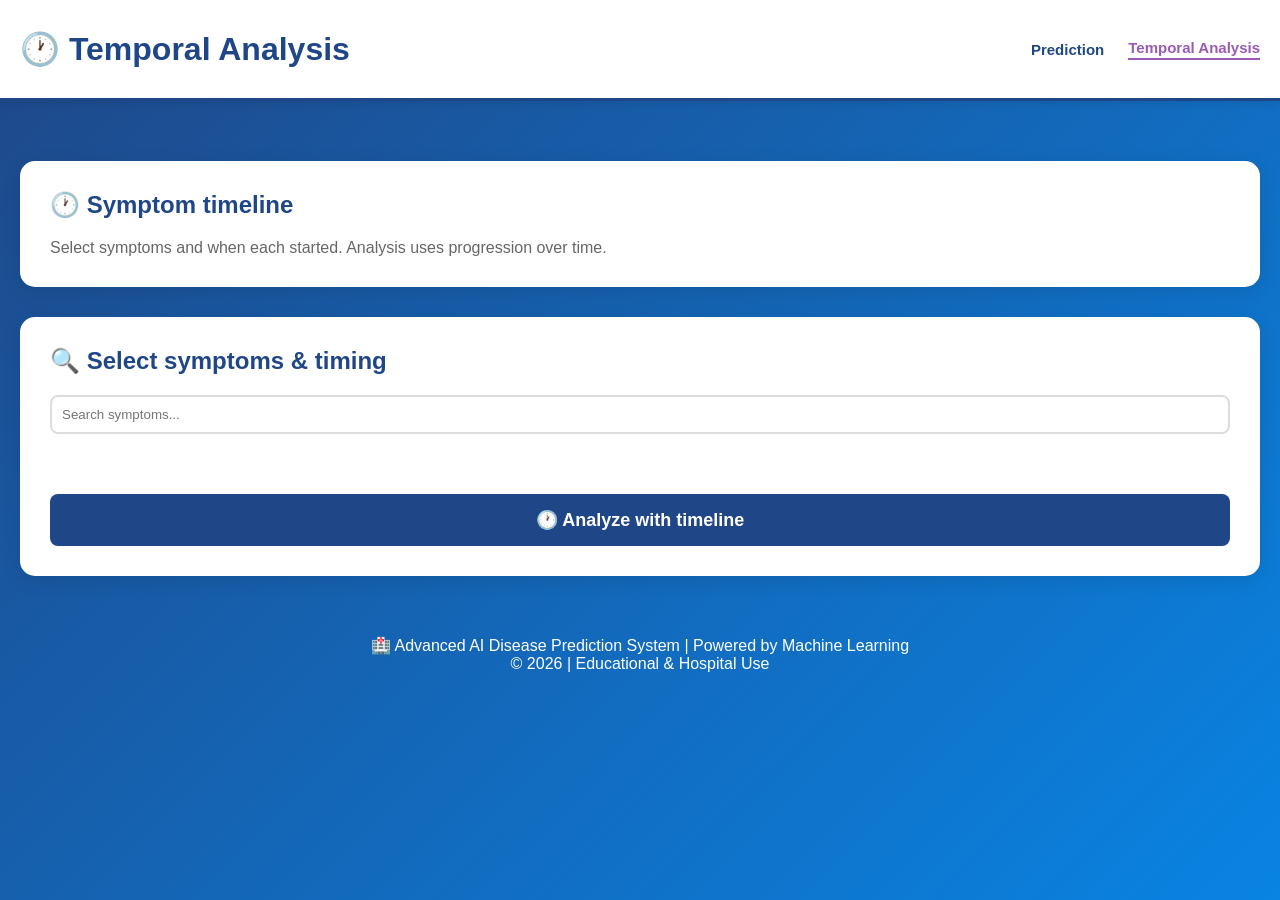
<file: templates/temporal_analysis.html>
<!DOCTYPE html>
<html lang="en">
<head>
    <meta charset="UTF-8">
    <meta name="viewport" content="width=device-width, initial-scale=1.0">
    <title>🕐 Temporal Analysis - Disease Prediction</title>
    <style>
        * {
            margin: 0;
            padding: 0;
            box-sizing: border-box;
        }

        :root {
            --primary: #1F4788;
            --secondary: #0984e3;
            --success: #27ae60;
            --warning: #f39c12;
            --danger: #e74c3c;
            --light: #ecf0f1;
            --dark: #2c3e50;
            --accent: #9b59b6;
        }

        body {
            font-family: 'Segoe UI', Tahoma, Geneva, Verdana, sans-serif;
            background: linear-gradient(135deg, var(--primary) 0%, var(--secondary) 100%);
            min-height: 100vh;
            color: var(--dark);
        }

        .container {
            max-width: 1400px;
            margin: 0 auto;
            padding: 20px;
        }

        header {
            background: white;
            padding: 30px 0;
            border-bottom: 3px solid var(--primary);
            margin-bottom: 40px;
            box-shadow: 0 2px 10px rgba(0, 0, 0, 0.1);
        }

        .header-content {
            max-width: 1400px;
            margin: 0 auto;
            padding: 0 20px;
            display: flex;
            justify-content: space-between;
            align-items: center;
        }

        .logo {
            font-size: 32px;
            font-weight: bold;
            color: var(--primary);
            display: flex;
            align-items: center;
            gap: 10px;
        }

        .system-badge {
            background: linear-gradient(135deg, var(--accent), #e74c3c);
            color: white;
            padding: 8px 15px;
            border-radius: 20px;
            font-size: 12px;
            font-weight: bold;
            animation: pulse 2s infinite;
        }

        @keyframes pulse {
            0%, 100% { transform: scale(1); }
            50% { transform: scale(1.05); }
        }

        .card {
            background: white;
            border-radius: 15px;
            padding: 30px;
            box-shadow: 0 5px 20px rgba(0, 0, 0, 0.1);
            margin-bottom: 30px;
        }

        .card h2 {
            color: var(--primary);
            margin-bottom: 20px;
            font-size: 24px;
        }

        .temporal-toggle {
            background: linear-gradient(135deg, var(--accent), #8e44ad);
            color: white;
            padding: 15px;
            border-radius: 10px;
            margin-bottom: 20px;
            display: flex;
            align-items: center;
            justify-content: space-between;
        }

        .toggle-switch {
            position: relative;
            width: 60px;
            height: 30px;
            background: rgba(255,255,255,0.3);
            border-radius: 15px;
            cursor: pointer;
        }

        .toggle-switch.active {
            background: var(--success);
        }

        .toggle-slider {
            position: absolute;
            top: 3px;
            left: 3px;
            width: 24px;
            height: 24px;
            background: white;
            border-radius: 50%;
            transition: 0.3s;
        }

        .toggle-switch.active .toggle-slider {
            left: 33px;
        }

        .symptom-list {
            display: grid;
            grid-template-columns: repeat(auto-fill, minmax(200px, 1fr));
            gap: 10px;
        }

        .symptom-checkbox {
            display: flex;
            align-items: center;
            padding: 10px;
            background: #f9f9f9;
            border: 2px solid #ddd;
            border-radius: 8px;
            cursor: pointer;
            transition: all 0.2s ease;
        }

        .symptom-checkbox:hover {
            border-color: var(--primary);
            background: #f0f5ff;
        }

        .symptom-checkbox input {
            width: auto;
            margin-right: 8px;
            cursor: pointer;
        }

        .temporal-input {
            display: none;
            margin-top: 10px;
            padding: 10px;
            background: #fff3cd;
            border-left: 4px solid var(--warning);
            border-radius: 5px;
        }

        .temporal-input.show {
            display: block;
        }

        .temporal-input label {
            display: block;
            font-size: 12px;
            color: #856404;
            margin-bottom: 5px;
        }

        .temporal-input select {
            width: 100%;
            padding: 5px;
            border: 1px solid #ffc107;
            border-radius: 5px;
        }

        .btn-primary {
            background: var(--primary);
            color: white;
            padding: 15px 30px;
            border: none;
            border-radius: 8px;
            cursor: pointer;
            font-size: 18px;
            font-weight: bold;
            transition: all 0.3s ease;
            width: 100%;
            margin-top: 20px;
        }

        .btn-primary:hover {
            background: var(--secondary);
            transform: translateY(-2px);
        }

        .results-section {
            display: none;
        }

        .results-section.show {
            display: block;
        }

        .prediction-box {
            background: linear-gradient(135deg, var(--primary) 0%, var(--secondary) 100%);
            color: white;
            padding: 30px;
            border-radius: 15px;
            margin-bottom: 20px;
            text-align: center;
        }

        .disease-name {
            font-size: 36px;
            font-weight: bold;
            margin-bottom: 15px;
        }

        .temporal-badge {
            background: var(--accent);
            color: white;
            padding: 10px 20px;
            border-radius: 20px;
            display: inline-block;
            margin: 10px 0;
            font-size: 14px;
        }

        .models-grid {
            display: grid;
            grid-template-columns: repeat(auto-fit, minmax(200px, 1fr));
            gap: 15px;
            margin: 20px 0;
        }

        .model-card {
            background: #f9f9f9;
            border: 2px solid #ddd;
            border-radius: 10px;
            padding: 15px;
            text-align: center;
        }

        .loading {
            text-align: center;
            padding: 40px;
            color: var(--primary);
            font-weight: bold;
        }

        .spinner {
            border: 4px solid #f3f3f3;
            border-top: 4px solid var(--primary);
            border-radius: 50%;
            width: 40px;
            height: 40px;
            animation: spin 1s linear infinite;
            margin: 0 auto 20px;
        }

        @keyframes spin {
            0% { transform: rotate(0deg); }
            100% { transform: rotate(360deg); }
        }

        .disclaimer {
            background: var(--warning);
            color: white;
            padding: 15px;
            border-radius: 8px;
            margin-top: 20px;
            font-size: 13px;
        }

        footer {
            text-align: center;
            padding: 20px;
            color: white;
            margin-top: 40px;
        }

        .nav-links {
            display: flex;
            gap: 24px;
            align-items: center;
        }

        .nav-links a {
            color: var(--primary);
            text-decoration: none;
            font-weight: 600;
            font-size: 15px;
        }

        .nav-links a.active {
            color: var(--accent);
            border-bottom: 2px solid var(--accent);
            padding-bottom: 2px;
        }
    </style>
</head>
<body>
    <header>
        <div class="header-content">
            <div class="logo">🕐 Temporal Analysis</div>
            <nav class="nav-links">
                <a href="/">Prediction</a>
                <a href="/temporal" class="active">Temporal Analysis</a>
            </nav>
        </div>
    </header>

    <div class="container">
        <div class="card">
            <h2>🕐 Symptom timeline</h2>
            <p style="color: #666; margin-bottom: 0;">Select symptoms and when each started. Analysis uses progression over time.</p>
        </div>

        <div class="card" id="symptomCard">
            <h2>🔍 Select symptoms &amp; timing</h2>
            <div style="margin-bottom: 20px;">
                <input type="text" id="symptomSearch" placeholder="Search symptoms..."
                    style="width: 100%; padding: 10px; border: 2px solid #ddd; border-radius: 8px;">
            </div>
            <div class="symptom-list" id="symptomList"></div>
            <div id="selectedTags" style="margin-top: 20px; display: flex; flex-wrap: wrap; gap: 10px;"></div>
            <button class="btn-primary" onclick="predictDisease()">🕐 Analyze with timeline</button>
        </div>

        <!-- Results Section -->
        <div class="results-section" id="resultsSection">
            <div id="resultsContent"></div>
        </div>

        <footer>
            <p>🏥 Advanced AI Disease Prediction System | Powered by Machine Learning</p>
            <p>© 2026 | Educational & Hospital Use</p>
        </footer>
    </div>

    <script>
        let allSymptoms = [];
        let selectedSymptoms = [];
        const temporalEnabled = {{ 'true' if temporal_available else 'false' }};
        let symptomTimeline = {};

        document.addEventListener('DOMContentLoaded', () => {
            if (!temporalEnabled) {
                document.getElementById('symptomCard').innerHTML =
                    '<p style="color: var(--danger);">Temporal analysis is not available. Use the <a href="/">Prediction</a> page.</p>';
                return;
            }
            loadSymptoms();
            document.getElementById('symptomSearch').addEventListener('input', filterSymptoms);
        });

        async function loadSymptoms() {
            try {
                const response = await fetch('/api/get-all-data');
                const data = await response.json();
                allSymptoms = data.symptoms || [];
                displaySymptoms(allSymptoms);
            } catch (error) {
                console.error('Error loading symptoms:', error);
                alert('Error loading symptoms');
            }
        }

        function displaySymptoms(symptoms) {
            const list = document.getElementById('symptomList');
            list.innerHTML = '';

            symptoms.forEach(symptom => {
                const container = document.createElement('div');
                
                const label = document.createElement('label');
                label.className = 'symptom-checkbox';
                label.innerHTML = `
                    <input type="checkbox" value="${symptom.id}" onchange="updateSelectedSymptoms()">
                    <span>${symptom.name}</span>
                `;
                
                const temporalInput = document.createElement('div');
                temporalInput.className = 'temporal-input';
                temporalInput.id = `temporal-${symptom.id}`;
                temporalInput.innerHTML = `
                    <label>When did this symptom start?</label>
                    <select onchange="updateTimeline(${symptom.id}, this.value)">
                        <option value="1">1 hour ago</option>
                        <option value="3">3 hours ago</option>
                        <option value="6">6 hours ago</option>
                        <option value="12">12 hours ago</option>
                        <option value="24" selected>1 day ago</option>
                        <option value="48">2 days ago</option>
                        <option value="72">3 days ago</option>
                        <option value="96">4 days ago</option>
                        <option value="120">5 days ago</option>
                        <option value="168">1 week ago</option>
                    </select>
                `;
                
                container.appendChild(label);
                container.appendChild(temporalInput);
                list.appendChild(container);
            });
        }

        function updateTimeline(symptomId, hoursAgo) {
            const symptom = allSymptoms.find(s => s.id == symptomId);
            if (symptom) {
                symptomTimeline[symptomId] = {
                    symptom: symptom.name,
                    symptom_id: symptomId,
                    started_hours_ago: parseFloat(hoursAgo)
                };
            }
        }

        function filterSymptoms() {
            const search = document.getElementById('symptomSearch').value.toLowerCase();
            const filtered = allSymptoms.filter(s => s.name.toLowerCase().includes(search));
            displaySymptoms(filtered);
        }

        function updateSelectedSymptoms() {
            const checked = document.querySelectorAll('#symptomList input:checked');
            selectedSymptoms = [];

            checked.forEach(input => {
                const symptomName = input.nextElementSibling.textContent;
                const symptomId = input.value;
                selectedSymptoms.push({ id: symptomId, name: symptomName });
                
                const temporalInput = document.getElementById(`temporal-${symptomId}`);
                if (temporalInput) {
                    temporalInput.classList.add('show');
                }
                if (!symptomTimeline[symptomId]) {
                    updateTimeline(symptomId, 24);
                }
            });

            document.querySelectorAll('.temporal-input').forEach(input => {
                const symptomId = input.id.replace('temporal-', '');
                const isChecked = selectedSymptoms.some(s => s.id == symptomId);
                if (!isChecked) {
                    input.classList.remove('show');
                    delete symptomTimeline[symptomId];
                }
            });

            displaySelectedTags();
        }

        function displaySelectedTags() {
            const container = document.getElementById('selectedTags');
            container.innerHTML = '';

            selectedSymptoms.forEach(symptom => {
                const tag = document.createElement('div');
                const timeInfo = temporalEnabled && symptomTimeline[symptom.id] 
                    ? ` (${symptomTimeline[symptom.id].started_hours_ago}h ago)` 
                    : '';
                
                tag.style.cssText = 'background: var(--secondary); color: white; padding: 8px 12px; border-radius: 20px; font-size: 14px; display: flex; align-items: center; gap: 8px;';
                tag.innerHTML = `
                    ${symptom.name}${timeInfo}
                    <button style="background: none; border: none; color: white; cursor: pointer; font-size: 16px;" onclick="removeSymptom('${symptom.id}')">✕</button>
                `;
                container.appendChild(tag);
            });
        }

        function removeSymptom(id) {
            document.querySelector(`#symptomList input[value="${id}"]`).checked = false;
            updateSelectedSymptoms();
        }

        async function predictDisease() {
            if (selectedSymptoms.length === 0) {
                alert('Please select at least one symptom');
                return;
            }

            const resultsSection = document.getElementById('resultsSection');
            const resultsContent = document.getElementById('resultsContent');

            if (!temporalEnabled) return;

            const timelineArray = selectedSymptoms.map(s => symptomTimeline[s.id]).filter(Boolean);
            if (timelineArray.length !== selectedSymptoms.length) {
                alert('Please set when each selected symptom started.');
                return;
            }

            resultsContent.innerHTML = '<div class="loading"><div class="spinner"></div>Analyzing symptom progression...</div>';
            resultsSection.classList.add('show');

            try {
                const formData = new FormData();
                selectedSymptoms.forEach(s => formData.append('symptom', s.id));
                formData.append('symptom_timeline', JSON.stringify(timelineArray));

                const response = await fetch('/predict/temporal', { method: 'POST', body: formData });
                const result = await response.json();

                if (result.status === 'success') {
                    displayResults(result);
                } else {
                    resultsContent.innerHTML = `<div class="alert" style="background: #fee; color: var(--danger);">${result.message || 'No matching diseases found.'}</div>`;
                }
            } catch (error) {
                console.error('Error:', error);
                resultsContent.innerHTML = '<div class="alert" style="background: #fee; color: var(--danger);">Error making prediction</div>';
            }
        }

        function displayResults(result) {
            const top = result.top_prediction;
            const temporal = result.temporal_analysis;

            const temporalHTML = temporal ? `
                <div class="card" style="border-left: 4px solid var(--accent);">
                    <h2>🕐 Temporal Analysis</h2>
                    ${temporal.ml_consistent ? `
                        <div style="background: #d4edda; border: 2px solid #28a745; padding: 15px; border-radius: 10px; margin-bottom: 20px;">
                            <strong style="color: #155724;">✅ CONSISTENCY VERIFIED</strong>
                            <p style="color: #155724; margin-top: 5px;">ML and Temporal Analysis AGREE on diagnosis. High reliability prediction.</p>
                        </div>
                    ` : `
                        <div style="background: #fff3cd; border: 2px solid #ffc107; padding: 15px; border-radius: 10px; margin-bottom: 20px;">
                            <strong style="color: #856404;">⚠️ TEMPORAL CONTEXT</strong>
                            <p style="color: #856404; margin-top: 5px;">Temporal analysis provides urgency assessment. Primary diagnosis from ML models.</p>
                        </div>
                    `}
                    <div class="temporal-badge">
                        ⚡ Symptom Velocity: ${temporal.temporal_analysis.velocity.toFixed(4)} symptoms/hour
                        (${temporal.temporal_analysis.velocity_description})
                    </div>
                    <div style="margin-top: 20px;">
                        <p><strong>Time Span:</strong> ${temporal.temporal_analysis.time_span}</p>
                        <p><strong>Care suggestion:</strong> <span style="color: #555; font-weight: normal;">${temporal.urgency_assessment.message}</span></p>
                    </div>
                </div>
            ` : '';

            const modelsHTML = result.ml_models.individual_predictions.map(m => `
                <div class="model-card">
                    <div style="font-weight: bold; color: var(--primary); margin-bottom: 10px;">${m.name}</div>
                    <div style="font-size: 18px; color: var(--dark); margin-bottom: 8px;">${m.predicted_disease}</div>
                    <div style="color: var(--secondary); font-weight: bold;">${m.confidence}% confidence</div>
                </div>
            `).join('');

            const bestModelHTML = result.ml_models.best_current_model ? `
                <div class="card" style="border-left: 4px solid #27ae60; background: linear-gradient(135deg, #e8f5e9 0%, #f1f8e9 100%);">
                    <h2>🏆 Best Model for This Prediction</h2>
                    <div style="background: white; padding: 20px; border-radius: 10px;">
                        <div style="font-size: 24px; font-weight: bold; color: var(--success);">${result.ml_models.best_current_model.name}</div>
                        <div style="font-size: 14px; color: #666; margin-top: 5px;">${result.ml_models.best_current_model.model}</div>
                        <div style="display: grid; grid-template-columns: repeat(auto-fit, minmax(150px, 1fr)); gap: 15px; margin-top: 20px;">
                            <div style="background: #f9f9f9; padding: 15px; border-radius: 8px; text-align: center;">
                                <div style="font-size: 20px; font-weight: bold; color: var(--primary);">${result.ml_models.best_current_model.predicted_disease}</div>
                                <div style="font-size: 12px; color: #666; margin-top: 5px;">Predicted Disease</div>
                            </div>
                            <div style="background: #f9f9f9; padding: 15px; border-radius: 8px; text-align: center;">
                                <div style="font-size: 20px; font-weight: bold; color: var(--secondary);">${result.ml_models.best_current_model.confidence}%</div>
                                <div style="font-size: 12px; color: #666; margin-top: 5px;">Confidence</div>
                            </div>
                            <div style="background: #f9f9f9; padding: 15px; border-radius: 8px; text-align: center;">
                                <div style="font-size: 20px; font-weight: bold; color: var(--success);">${result.ml_models.best_current_model.accuracy}%</div>
                                <div style="font-size: 12px; color: #666; margin-top: 5px;">Accuracy</div>
                            </div>
                        </div>
                    </div>
                </div>
            ` : '';

            const medicineItem = (m, badgeStyle) => `
                <div style="padding: 14px; border: 1px solid #ddd; border-radius: 8px; background: #f9f9f9; margin-bottom: 10px;">
                    <div style="display: flex; justify-content: space-between; gap: 10px; align-items: flex-start;">
                        <strong style="color: var(--dark);">${m.name}</strong>
                        <span style="${badgeStyle}; color: white; padding: 4px 8px; border-radius: 12px; font-size: 11px; font-weight: bold; white-space: nowrap;">
                            ${m.label}
                        </span>
                    </div>
                    <div style="color: #666; font-size: 13px; margin-top: 8px;">${m.warning || 'Follow clinician guidance.'}</div>
                    <div style="color: ${m.requires_prescription ? '#c0392b' : '#27ae60'}; font-size: 12px; font-weight: bold; margin-top: 8px;">
                        ${m.prescription_note}
                    </div>
                </div>
            `;

            const medicinesHTML = `
                <div class="card">
                    <h2>💊 Medicines for ${top.disease}</h2>
                    <div style="display: grid; grid-template-columns: repeat(auto-fit, minmax(260px, 1fr)); gap: 20px;">
                        <div>
                            <h3 style="color: var(--success); margin-bottom: 12px; font-size: 18px;">Over-the-Counter</h3>
                            ${result.medicines.otc.length > 0
                                ? result.medicines.otc.map(m => medicineItem(m, 'background: #27ae60')).join('')
                                : '<p style="color: #666;">No OTC medicines mapped for this disease.</p>'}
                        </div>
                        <div>
                            <h3 style="color: var(--danger); margin-bottom: 12px; font-size: 18px;">Rx Required</h3>
                            ${result.medicines.prescription.length > 0
                                ? result.medicines.prescription.map(m => medicineItem(m, 'background: #c0392b')).join('')
                                : '<p style="color: #666;">No prescription medicines mapped for this disease.</p>'}
                        </div>
                    </div>
                    <div style="background: #fff3cd; color: #856404; padding: 12px; border-radius: 8px; margin-top: 15px; font-size: 13px;">
                        Rx medicines require doctor approval. Do not start, stop, or combine medicines without professional medical guidance.
                    </div>
                </div>
            `;

            const qualifier = top.qualifier || 'possible match';
            const confColor = top.confidence >= 70 ? 'var(--success)' : top.confidence >= 50 ? 'var(--warning)' : '#666';
            const alternatesHTML = (result.alternate_matches && result.alternate_matches.length > 0) ? `
                <div class="card" style="background: #f8f9fa;">
                    <h2>Other possible matches</h2>
                    <p style="color: #666; font-size: 14px; margin-bottom: 12px;">The system also considered these (for reference only):</p>
                    ${result.alternate_matches.map(a => `
                        <div style="padding: 10px; border-bottom: 1px solid #eee;">
                            ${a.disease} <span style="color: #888;">(~${a.score}% symptom overlap)</span>
                        </div>
                    `).join('')}
                </div>
            ` : '';

            const alertHTML = result.alert ? `
                <div style="background: #fff8e6; border: 1px solid #f0c36d; color: #6b5a1e; padding: 14px; border-radius: 8px; margin-bottom: 16px; font-size: 14px;">
                    ${result.alert}
                </div>
            ` : '';

            document.getElementById('resultsContent').innerHTML = `
                ${alertHTML}
                <div class="prediction-box" style="background: linear-gradient(135deg, #5a7d9a 0%, #4a6fa5 100%);">
                    <div style="font-size: 14px; text-transform: uppercase; letter-spacing: 1px; opacity: 0.9;">${qualifier}</div>
                    <div class="disease-name">${top.disease}</div>
                    <div style="font-size: 18px;">Match strength: <span style="color: ${confColor};">${top.confidence}%</span></div>
                </div>
                ${alternatesHTML}

                ${temporalHTML}

                ${medicinesHTML}

                <div class="card">
                    <h2>📊 All ML Models</h2>
                    <div class="models-grid">${modelsHTML}</div>
                </div>

                ${bestModelHTML}
            `;
        }
    </script>
</body>
</html>
</file>
